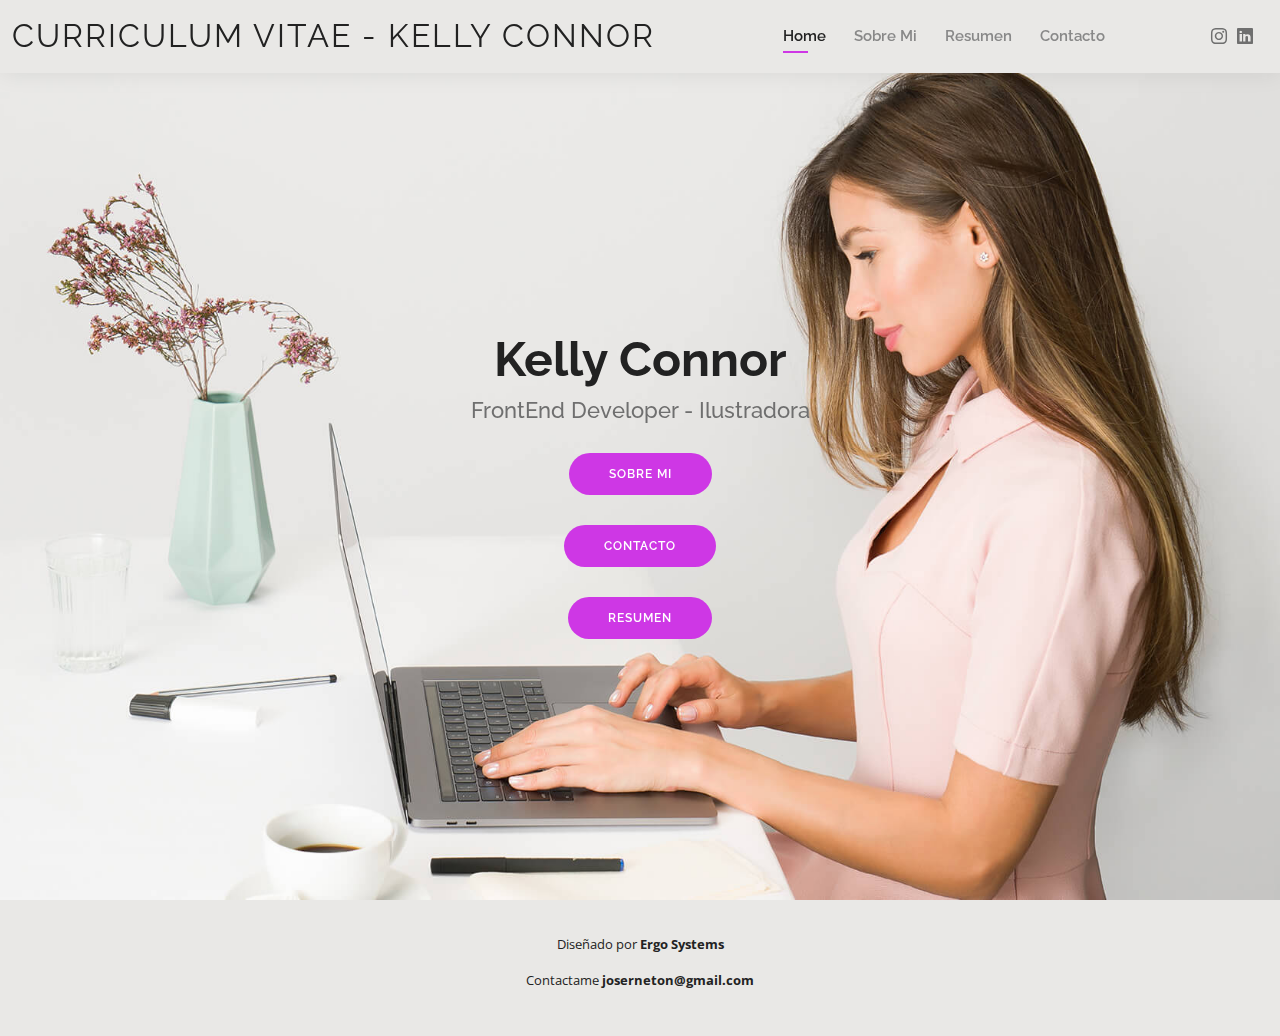
<file: Tp-Final/index.html>
<!-- =======================================================
 Autor: Ernesto Mariani
 Trabajo Practico Final
 Argentina Programa 4.0
  ======================================================== -->

<!DOCTYPE html>
<html lang="es">
<head>
  <meta charset="utf-8">
  <meta content="width=device-width, initial-scale=1.0" name="viewport">

  <title>Curriculum Vitae - Kelly Connor</title>
  <link href="assets/img/favicon.png" rel="icon">
  <!-- Fuente de Google -->
  <link href="https://fonts.googleapis.com/css?family=Open+Sans:300,300i,400,400i,600,600i,700,700i|Raleway:300,300i,400,400i,500,500i,600,600i,700,700i|Poppins:300,300i,400,400i,500,500i,600,600i,700,700i" rel="stylesheet">
 <!-- Archivos css + inconos + locales  + hojas de estilo -->
  <link href="assets/vendor/aos/aos.css" rel="stylesheet">
  <link href="assets/vendor/bootstrap/css/bootstrap.min.css" rel="stylesheet">
  <link href="assets/vendor/bootstrap-icons/bootstrap-icons.css" rel="stylesheet">
  <link href="assets/vendor/boxicons/css/boxicons.min.css" rel="stylesheet">
  <!--archivo css  -->
  <link href="assets/css/style.css" rel="stylesheet">
</head>

<body>
<header id="header" class="fixed-top">
    <div class="container-fluid d-flex justify-content-between align-items-center">
      <h1 class="logo me-auto me-lg-0"><a href="index.html">Curriculum Vitae - Kelly Connor</a></h1>
      <!--Barra de Navegacion  con inconos de redes sociales-->
      <nav id="navbar" class="navbar order-last order-lg-0">
        <ul>
          <li><a class="active" href="index.html">Home</a></li>
          <li><a href="sobre_mi.html">Sobre Mi</a></li>
          <li><a href="resumen.html">Resumen</a></li>
          <li><a href="contacto.html">Contacto</a></li>
        </ul>
        <i class="bi bi-list mobile-nav-toggle"></i>
      </nav>
      <div class="header-social-links">
        <a href="#" class="instagram"><i class="bi bi-instagram"></i></a>
        <a href="" class="linkedin"><i class="bi bi-linkedin"></i></a>
      </div>
    </div>
  </header>
  <!--Usamos un Hero, pues queda bonito para un portfolio ademas es medio 
    canon  para paginas de presentacion-->
  <section id="hero" class="d-flex align-items-center">
    <div class="container d-flex flex-column align-items-center" data-aos="zoom-in" data-aos-delay="100">
      <h1>Kelly Connor</h1>
      <h2>FrontEnd Developer - Ilustradora</h2>
      <a href="sobre_mi.html" class="btn-about">Sobre Mi</a>
      <a href="contacto.html" class="btn-about">Contacto</a>
      <a href="resumen.html" class="btn-about">Resumen</a>
    </div>
  </section>
  <!--Footer-->
  <footer id="footer">
    <div class="container">
      <div class="credits">
        <p>Diseñado por <strong> Ergo Systems </strong></p>
        <p>Contactame <strong> joserneton@gmail.com </strong></p>
      </div>
    </div>
  </footer>
  <div id="preloader"></div>
  <!--Icono par ir arriba-->
  <a href="#" class="back-to-top d-flex align-items-center justify-content-center"><i class="bi bi-arrow-up-short"></i></a>

  <!-- Scripts cargados para Boostrap y animaciones-->
  <script src="assets/vendor/purecounter/purecounter_vanilla.js"></script>
  <script src="assets/vendor/aos/aos.js"></script>
  <script src="assets/vendor/bootstrap/js/bootstrap.bundle.min.js"></script>
  <!-- Main Js para funcionalidades y animaciones -->
  <script src="assets/js/main.js"></script>

</body>

</html>
</file>
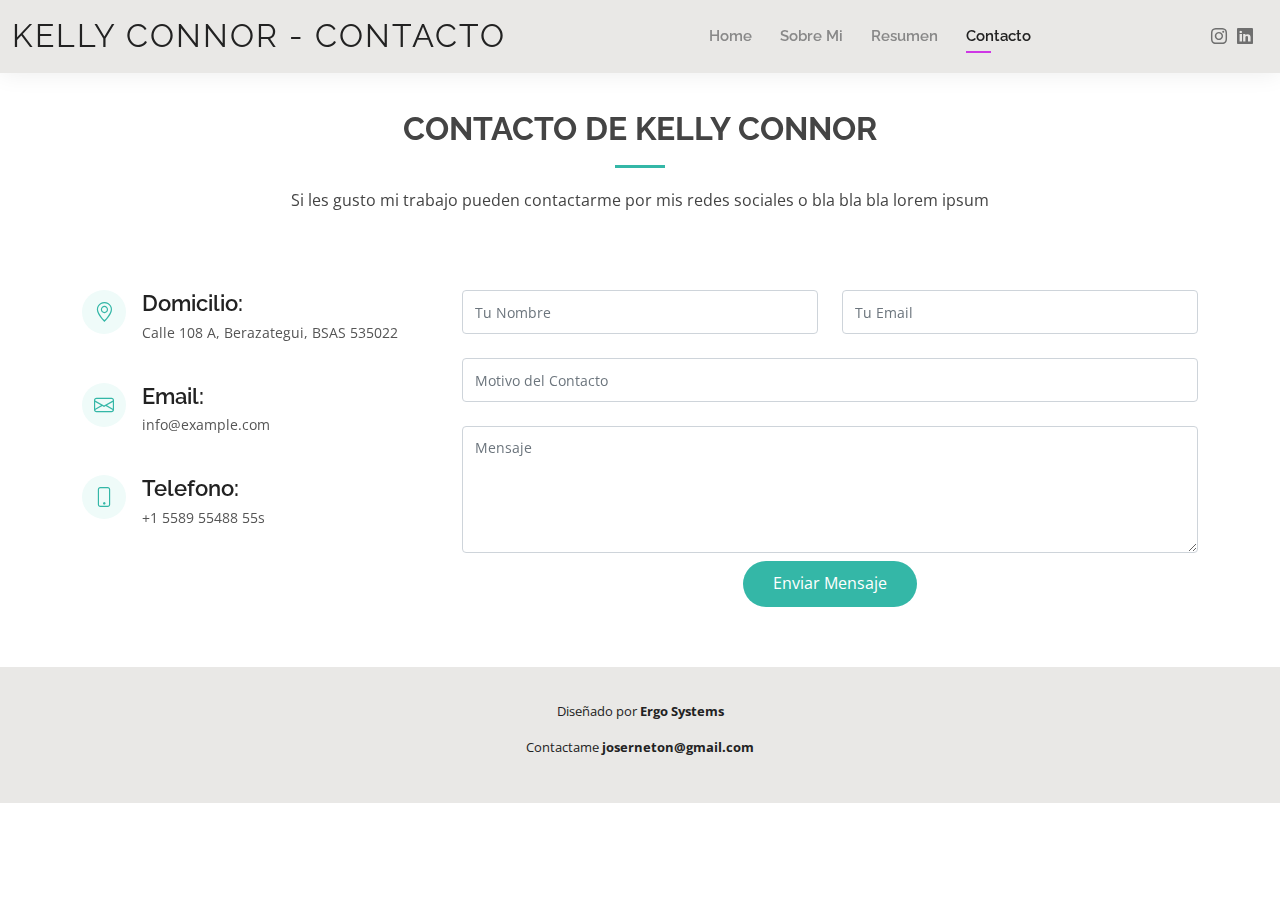
<file: Tp-Final/contacto.html>
<!DOCTYPE html>
<html lang="es">

<head>
  <meta charset="utf-8">
  <meta content="width=device-width, initial-scale=1.0" name="viewport">
  <title>Contacta a Kelly Connor</title>
  <link href="assets/img/favicon.png" rel="icon">
  <!--Fuente de Google-->
  <link href="https://fonts.googleapis.com/css?family=Open+Sans:300,300i,400,400i,600,600i,700,700i|Raleway:300,300i,400,400i,500,500i,600,600i,700,700i|Poppins:300,300i,400,400i,500,500i,600,600i,700,700i" rel="stylesheet">

  <!--Boostrap min mas algunos items y bundles-->
  <link href="assets/vendor/aos/aos.css" rel="stylesheet">
  <link href="assets/vendor/bootstrap/css/bootstrap.min.css" rel="stylesheet">
  <link href="assets/vendor/bootstrap-icons/bootstrap-icons.css" rel="stylesheet">
  <link href="assets/vendor/boxicons/css/boxicons.min.css" rel="stylesheet">
 
  
  <link href="assets/css/style.css" rel="stylesheet">
</head>

<body>
  <header id="header" class="fixed-top">
      <div class="container-fluid d-flex justify-content-between align-items-center">
      <h1 class="logo me-auto me-lg-0"><a href="index.html">Kelly Connor - Contacto</a></h1>
        <nav id="navbar" class="navbar order-last order-lg-0">
          <ul>
            <li><a href="index.html">Home</a></li>
            <li><a href="sobre_mi.html">Sobre Mi</a></li>
            <li><a href="resumen.html">Resumen</a></li>
            <li><a class="active" href="contacto.html">Contacto</a></li>
          </ul>
        <i class="bi bi-list mobile-nav-toggle"></i>
      </nav>
      <div class="header-social-links">
        <a href="#" class="instagram"><i class="bi bi-instagram"></i></a>
        <a href="#" class="linkedin"><i class="bi bi-linkedin"></i></i></a>
      </div>
      </div>

  </header>

  <main id="main">
  <section id="contact" class="contact">
      <div class="container" data-aos="fade-up">
      <div class="section-title">
          <h2>Contacto de Kelly Connor</h2>
          <p>
            Si les gusto mi trabajo pueden contactarme por mis redes sociales o bla bla bla
            lorem ipsum
          </p>
        </div>
        <div class="row mt-5">

          <div class="col-lg-4">
            <div class="info">
              <div class="address">
                <i class="bi bi-geo-alt"></i>
                <h4>Domicilio: </h4>
                <p>Calle 108 A, Berazategui, BSAS 535022</p>
              </div>

              <div class="email">
                <i class="bi bi-envelope"></i>
                <h4>Email: </h4>
                <p>info@example.com</p>
              </div>

              <div class="phone">
                <i class="bi bi-phone"></i>
                <h4>Telefono: </h4>
                <p>+1 5589 55488 55s</p>
              </div>

            </div>

          </div>

          <div class="col-lg-8 mt-5 mt-lg-0">
              <form action="" method="post" role="form" class="php-email-form">
              <div class="row">
                <div class="col-md-6 form-group">
                  <input type="text" name="name" class="form-control" id="name" placeholder="Tu Nombre" required>
                </div>
                <div class="col-md-6 form-group mt-3 mt-md-0">
                  <input type="email" class="form-control" name="email" id="email" placeholder="Tu Email" required>
                </div>
              </div>
              <div class="form-group mt-3">
                <input type="text" class="form-control" name="subject" id="subject" placeholder="Motivo del Contacto" required>
              </div>
              <div class="form-group mt-3">
                <textarea class="form-control" name="message" rows="5" placeholder="Mensaje" required></textarea>
              </div>
              <div class="text-center"><button type="submit">Enviar Mensaje</button></div>
            </form>
          </div>
        </div>
      </div>
    </section>
</main>


<footer id="footer">
  <div class="container">
    <div class="credits">
      <p>Diseñado por <strong>Ergo Systems</strong></p>
      <p>Contactame <strong> joserneton@gmail.com </strong></p>
    </div>
  </div>
</footer>

  <div id="preloader"></div>
  <!--Icono par ir arriba-->
  <a href="#" class="back-to-top d-flex align-items-center justify-content-center"><i class="bi bi-arrow-up-short"></i></a>
  <!-- Scripts cargados para Boostrap y animaciones-->
  <script src="assets/vendor/purecounter/purecounter_vanilla.js"></script>
  <script src="assets/vendor/aos/aos.js"></script>
  <script src="assets/vendor/bootstrap/js/bootstrap.bundle.min.js"></script>
  <script src="assets/js/main.js"></script>
</body>

</html>
</file>
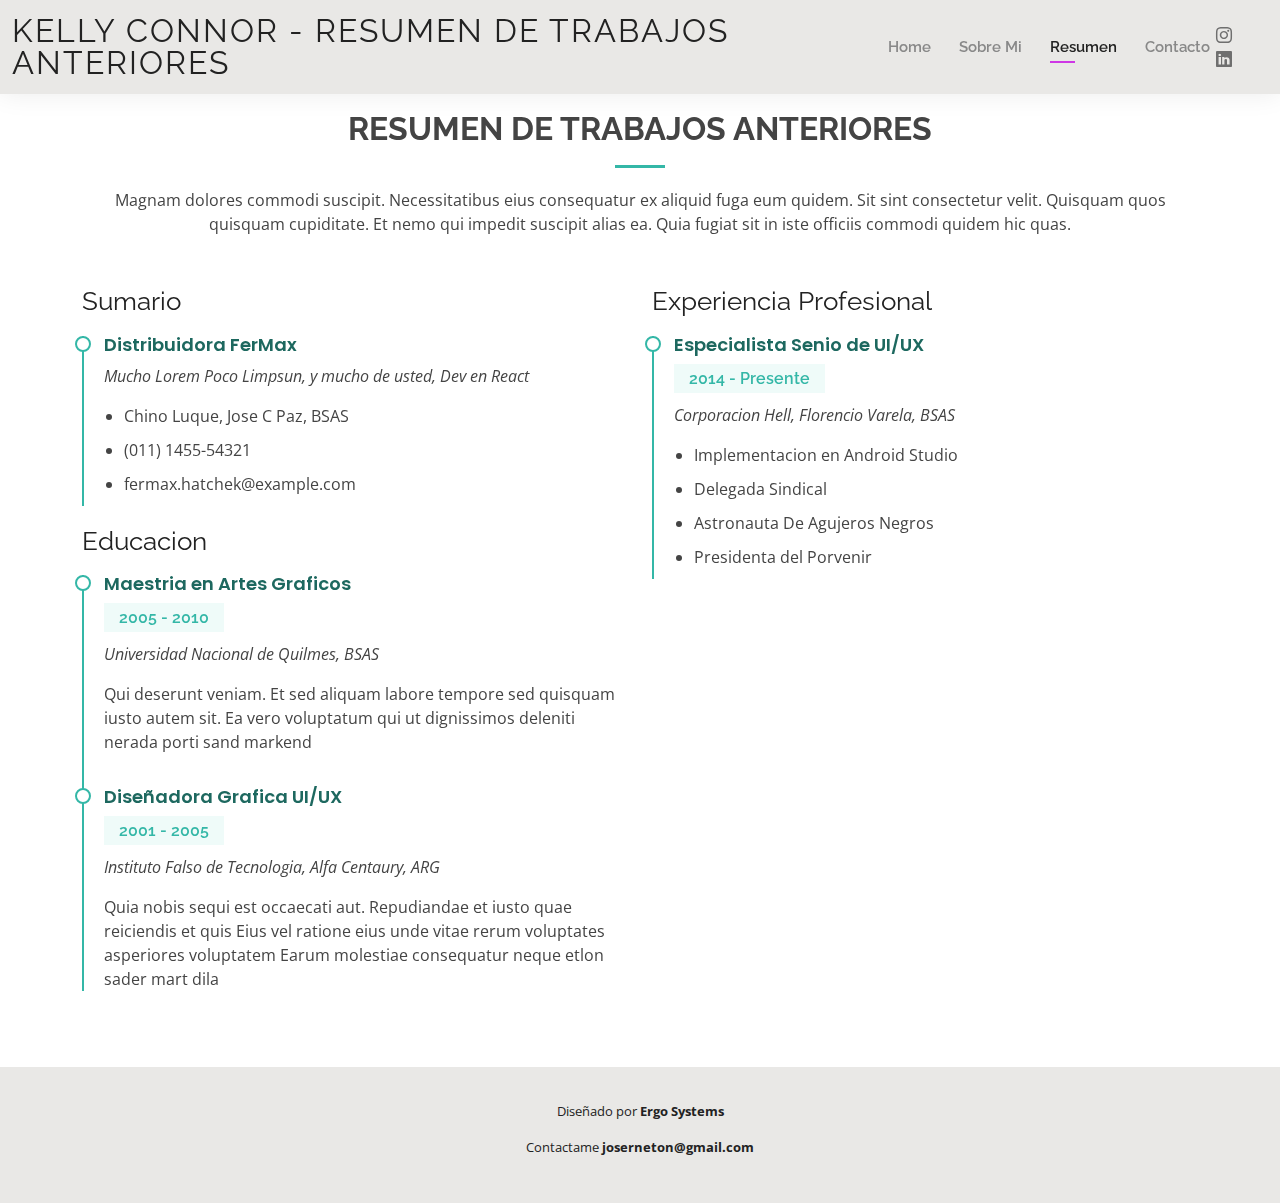
<file: Tp-Final/resumen.html>
<!DOCTYPE html>
<html lang="es">
<head>
  <meta charset="utf-8">
  <meta content="width=device-width, initial-scale=1.0" name="viewport">
  <title>Kelly Connor - Trabajos Anteriores</title>
  <link href="assets/img/favicon.png" rel="icon">
  <link href="https://fonts.googleapis.com/css?family=Open+Sans:300,300i,400,400i,600,600i,700,700i|Raleway:300,300i,400,400i,500,500i,600,600i,700,700i|Poppins:300,300i,400,400i,500,500i,600,600i,700,700i" rel="stylesheet">
  <!-- Archivos css -->
  <link href="assets/vendor/aos/aos.css" rel="stylesheet">
  <link href="assets/vendor/bootstrap/css/bootstrap.min.css" rel="stylesheet">
  <link href="assets/vendor/bootstrap-icons/bootstrap-icons.css" rel="stylesheet">
  <link href="assets/vendor/boxicons/css/boxicons.min.css" rel="stylesheet">
  <!--Hoja de Estilos -->
  <link href="assets/css/style.css" rel="stylesheet">
</head>
<body>
  <header id="header" class="fixed-top">
    <div class="container-fluid d-flex justify-content-between align-items-center">
      <h1 class="logo me-auto me-lg-0"><a href="index.html">Kelly Connor - Resumen de trabajos anteriores</a></h1>
      <nav id="navbar" class="navbar order-last order-lg-0">
        <ul>
          <li><a href="index.html">Home</a></li>
          <li><a href="sobre_mi.html">Sobre Mi</a></li>
          <li><a class="active" href="resumen.html">Resumen</a></li>
          <li><a href="contacto.html">Contacto</a></li>
        </ul>
        <i class="bi bi-list mobile-nav-toggle"></i>
      </nav>

      <div class="header-social-links">
        <a href="#" class="instagram"><i class="bi bi-instagram"></i></a>
        <a href="#" class="linkedin"><i class="bi bi-linkedin"></i></i></a>
      </div>
    </div>
  </header>
  <main id="main">
  <section id="resume" class="resume">
      <div class="container" data-aos="fade-up">
        <div class="section-title">
          <h2>Resumen de Trabajos Anteriores</h2>
          <p>Magnam dolores commodi suscipit. Necessitatibus eius consequatur ex aliquid fuga eum quidem. Sit sint consectetur velit. Quisquam quos quisquam cupiditate. Et nemo qui impedit suscipit alias ea. Quia fugiat sit in iste officiis commodi quidem hic quas.</p>
        </div>

        <div class="row">
          <div class="col-lg-6">
            <h3 class="resume-title">Sumario</h3>
            <div class="resume-item pb-0">
              <h4>Distribuidora FerMax</h4>
              <p><em>Mucho Lorem Poco Limpsun, y mucho de usted, Dev en React</em></p>
              <p>
              <ul>
                <li>Chino Luque, Jose C Paz, BSAS</li>
                <li>(011) 1455-54321</li>
                <li>fermax.hatchek@example.com</li>
              </ul>
              </p>
            </div>

            <h3 class="resume-title">Educacion</h3>
            <div class="resume-item">
              <h4>Maestria en Artes Graficos</h4>
              <h5>2005 - 2010</h5>
              <p><em>Universidad Nacional de Quilmes, BSAS</em></p>
              <p>Qui deserunt veniam. Et sed aliquam labore tempore sed quisquam iusto autem sit. Ea vero voluptatum qui ut dignissimos deleniti nerada porti sand markend</p>
            </div>
            <div class="resume-item">
              <h4>Diseñadora Grafica UI/UX</h4>
              <h5>2001 - 2005</h5>
              <p><em>Instituto Falso de Tecnologia, Alfa Centaury, ARG</em></p>
              <p>Quia nobis sequi est occaecati aut. Repudiandae et iusto quae reiciendis et quis Eius vel ratione eius unde vitae rerum voluptates asperiores voluptatem Earum molestiae consequatur neque etlon sader mart dila</p>
            </div>
          </div>
          <div class="col-lg-6">
            <h3 class="resume-title">Experiencia Profesional</h3>
            <div class="resume-item">
              <h4>Especialista Senio de UI/UX</h4>
              <h5>2014 - Presente</h5>
              <p><em>Corporacion Hell, Florencio Varela, BSAS </em></p>
              <p>
              <ul>
                <li>Implementacion en Android Studio</li>
                <li>Delegada Sindical</li>
                <li>Astronauta De Agujeros Negros</li>
                <li>Presidenta del Porvenir</li>
              </ul>
              </p>
            </div>
          </div>
        </div>

      </div>
    </section>
  </main>

  <footer id="footer">
    <div class="container">
      <div class="credits">
        <p>Diseñado por <strong> Ergo Systems </strong></p>
        <p>Contactame <strong> joserneton@gmail.com </strong></p>
      </div>
    </div>
  </footer>
  <div id="preloader"></div>
  <a href="#" class="back-to-top d-flex align-items-center justify-content-center"><i class="bi bi-arrow-up-short"></i></a>
  <!-- Scripts cargados para Boostrap y animaciones-->
  <script src="assets/vendor/purecounter/purecounter_vanilla.js"></script>
  <script src="assets/vendor/aos/aos.js"></script>
  <script src="assets/vendor/bootstrap/js/bootstrap.bundle.min.js"></script>
  
  <!-- Main Js para funcionalidades y animaciones -->
  <script src="assets/js/main.js"></script>

</body>

</html>
</file>
<file: Tp-Final/assets/css/style.css>
body {
  font-family: "Open Sans", sans-serif;
  color: #444444;
}

a {
  color: #ce37e5;
  text-decoration: none;
}

a:hover {
  color: #ce37e5;
  text-decoration: none;
}

h1,
h2,
h3,
h4,
h5,
h6 {
  font-family: "Raleway", sans-serif;
}

#main {
  margin-top: 50px;
}

@media (max-width: 992px) {
  #main {
    margin-top: 30px;
  }
}

#preloader {
  position: fixed;
  top: 0;
  left: 0;
  right: 0;
  bottom: 0;
  z-index: 9999;
  overflow: hidden;
  background: #fff;
}

#preloader:before {
  content: "";
  position: fixed;
  top: calc(50% - 30px);
  left: calc(50% - 30px);
  border: 6px solid #ce37e5;
  border-top-color: #dcf5f2;
  border-radius: 50%;
  width: 60px;
  height: 60px;
  -webkit-animation: animate-preloader 1s linear infinite;
  animation: animate-preloader 1s linear infinite;
}

@-webkit-keyframes animate-preloader {
  0% {
    transform: rotate(0deg);
  }

  100% {
    transform: rotate(360deg);
  }
}

@keyframes animate-preloader {
  0% {
    transform: rotate(0deg);
  }

  100% {
    transform: rotate(360deg);
  }
}

/*--------------------------------------------------------------
# Back to top button
--------------------------------------------------------------*/
.back-to-top {
  position: fixed;
  visibility: hidden;
  opacity: 0;
  right: 15px;
  bottom: 15px;
  z-index: 996;
  background: #ce37e5;
  width: 40px;
  height: 40px;
  border-radius: 50px;
  transition: all 0.4s;
}

.back-to-top i {
  font-size: 24px;
  color: #fff;
  line-height: 0;
}

.back-to-top:hover {
  background: #49cbbb;
  color: #fff;
}

.back-to-top.active {
  visibility: visible;
  opacity: 1;
}

/*--------------------------------------------------------------
# Header
--------------------------------------------------------------*/
#header {
  background: #e9e8e6;
  box-shadow: 0px 0px 25px 0 rgba(0, 0, 0, 0.08);
  z-index: 997;
  padding: 15px 0;
}

#header .logo {
  font-size: 32px;
  margin: 0;
  padding: 0;
  line-height: 1;
  font-weight: 400;
  letter-spacing: 2px;
  text-transform: uppercase;
}

#header .logo a {
  color: #222222;
}

#header .logo img {
  max-height: 40px;
}

@media (max-width: 992px) {
  #header .logo {
    font-size: 28px;
  }
}

/*--------------------------------------------------------------
# Header Social Links
--------------------------------------------------------------*/
.header-social-links {
  padding-right: 15px;
}

.header-social-links a {
  color: #6f6f6f;
  padding-left: 6px;
  display: inline-block;
  line-height: 0px;
  transition: 0.3s;
  font-size: 16px;
}

.header-social-links a:hover {
  color: #34b7a7;
}

/*--------------------------------------------------------------
# Navigation Menu
--------------------------------------------------------------*/
/**
* Desktop Navigation 
*/
.navbar {
  padding: 0;
}

.navbar ul {
  margin: 0;
  padding: 0;
  display: flex;
  list-style: none;
  align-items: center;
}

.navbar li {
  position: relative;
  padding: 10px 0 10px 28px;
}

.navbar a,
.navbar a:focus {
  display: flex;
  align-items: center;
  justify-content: space-between;
  font-family: "Raleway", sans-serif;
  font-size: 15px;
  font-weight: 600;
  color: #888888;
  white-space: nowrap;
  transition: 0.3s;
  position: relative;
}

.navbar a i,
.navbar a:focus i {
  font-size: 12px;
  line-height: 0;
  margin-left: 5px;
}

.navbar>ul>li>a:before {
  content: "";
  position: absolute;
  width: 0;
  height: 2px;
  bottom: -5px;
  left: 0;
  background-color: #ce37e5;
  visibility: hidden;
  width: 0px;
  transition: all 0.3s ease-in-out 0s;
}

.navbar a:hover:before,
.navbar li:hover>a:before,
.navbar .active:before {
  visibility: visible;
  width: 25px;
}

.navbar a:hover,
.navbar .active,
.navbar .active:focus,
.navbar li:hover>a {
  color: #222222;
}

.navbar .dropdown ul {
  display: block;
  position: absolute;
  left: 14px;
  top: calc(100% + 30px);
  margin: 0;
  padding: 10px 0;
  z-index: 99;
  opacity: 0;
  visibility: hidden;
  background: #fff;
  box-shadow: 0px 0px 30px rgba(127, 137, 161, 0.25);
  transition: 0.3s;
  border-radius: 4px;
}

.navbar .dropdown ul li {
  min-width: 200px;
  padding: 0;
}

.navbar .dropdown ul a {
  padding: 10px 20px;
  font-size: 15px;
  text-transform: none;
  font-weight: 600;
}

.navbar .dropdown ul a i {
  font-size: 12px;
}

.navbar .dropdown ul a:hover,
.navbar .dropdown ul .active:hover,
.navbar .dropdown ul li:hover>a {
  color: #34b7a7;
}

.navbar .dropdown:hover>ul {
  opacity: 1;
  top: 100%;
  visibility: visible;
}

.navbar .dropdown .dropdown ul {
  top: 0;
  left: calc(100% - 30px);
  visibility: hidden;
}

.navbar .dropdown .dropdown:hover>ul {
  opacity: 1;
  top: 0;
  left: 100%;
  visibility: visible;
}

@media (max-width: 1366px) {
  .navbar .dropdown .dropdown ul {
    left: -90%;
  }

  .navbar .dropdown .dropdown:hover>ul {
    left: -100%;
  }
}

/**
* Mobile Navigation 
*/
.mobile-nav-toggle {
  color: #222222;
  font-size: 28px;
  cursor: pointer;
  display: none;
  line-height: 0;
  transition: 0.5s;
}

.mobile-nav-toggle.bi-x {
  color: #fff;
}

@media (max-width: 991px) {
  .mobile-nav-toggle {
    display: block;
  }

  .navbar ul {
    display: none;
  }
}

.navbar-mobile {
  position: fixed;
  overflow: hidden;
  top: 0;
  right: 0;
  left: 0;
  bottom: 0;
  background: rgba(9, 9, 9, 0.9);
  transition: 0.3s;
  z-index: 999;
}

.navbar-mobile .mobile-nav-toggle {
  position: absolute;
  top: 15px;
  right: 15px;
}

.navbar-mobile ul {
  display: block;
  position: absolute;
  top: 55px;
  right: 15px;
  bottom: 15px;
  left: 15px;
  padding: 10px 0;
  border-radius: 10px;
  background-color: #fff;
  overflow-y: auto;
  transition: 0.3s;
}

.navbar-mobile a,
.navbar-mobile a:focus {
  font-size: 15px;
  padding-right: 15px;
  color: #222222;
}

.navbar-mobile a:hover,
.navbar-mobile .active,
.navbar-mobile li:hover>a {
  color: #34b7a7;
}

.navbar-mobile .getstarted,
.navbar-mobile .getstarted:focus {
  margin: 15px;
}

.navbar-mobile .dropdown ul {
  position: static;
  display: none;
  margin: 10px 20px;
  padding: 10px 0;
  z-index: 99;
  opacity: 1;
  visibility: visible;
  background: #fff;
  box-shadow: 0px 0px 30px rgba(127, 137, 161, 0.25);
}

.navbar-mobile .dropdown ul li {
  min-width: 200px;
}

.navbar-mobile .dropdown ul a {
  padding: 10px 20px;
}

.navbar-mobile .dropdown ul a i {
  font-size: 12px;
}

.navbar-mobile .dropdown ul a:hover,
.navbar-mobile .dropdown ul .active:hover,
.navbar-mobile .dropdown ul li:hover>a {
  color: #34b7a7;
}

.navbar-mobile .dropdown>.dropdown-active {
  display: block;
}

/*--------------------------------------------------------------
# Hero Section
--------------------------------------------------------------*/
#hero {
  width: 100%;
  height: 100vh;
  background: url("../img/hero-bg.jpg") top right;
  background-size: cover;
}

#hero .container {
  padding-top: 70px;
  position: relative;
}

@media (max-width: 992px) {
  #hero .container {
    padding-top: 58px;
  }
}

#hero h1 {
  margin: 0;
  font-size: 48px;
  font-weight: 700;
  line-height: 56px;
  color: #222222;
}

#hero h2 {
  color: #6f6f6f;
  margin: 10px 0 0 0;
  font-size: 22px;
}

#hero .btn-about {
  font-family: "Raleway", sans-serif;
  text-transform: uppercase;
  font-weight: 600;
  font-size: 12px;
  letter-spacing: 1px;
  display: inline-block;
  padding: 12px 40px;
  border-radius: 50px;
  transition: 0.5s;
  margin-top: 30px;
  color: #fff;
  background: #ce37e5;
}

#hero .btn-about:hover {
  background: #3dc8b7;
}

@media (min-width: 1024px) {
  #hero {
    background-attachment: fixed;
  }
}

@media (max-width: 992px) {
  #hero:before {
    content: "";
    background: rgba(255, 255, 255, 0.8);
    position: absolute;
    bottom: 0;
    top: 0;
    left: 0;
    right: 0;
  }

  #hero h1 {
    font-size: 28px;
    line-height: 36px;
  }

  #hero h2 {
    font-size: 18px;
    line-height: 24px;
  }
}

/*--------------------------------------------------------------
# Sections General
--------------------------------------------------------------*/
section {
  padding: 60px 0;
}

.section-bg {
  background-color: #e7f8f6;
}

.section-title {
  text-align: center;
  padding-bottom: 30px;
}

.section-title h2 {
  font-size: 32px;
  font-weight: bold;
  text-transform: uppercase;
  margin-bottom: 20px;
  padding-bottom: 20px;
  position: relative;
}

.section-title h2::after {
  content: "";
  position: absolute;
  display: block;
  width: 50px;
  height: 3px;
  background: #34b7a7;
  bottom: 0;
  left: calc(50% - 25px);
}

.section-title p {
  margin-bottom: 0;
}

/*--------------------------------------------------------------
# Cta
--------------------------------------------------------------*/
.cta {
  background: linear-gradient(rgba(0, 0, 0, 0.6), rgba(0, 0, 0, 0.6)), url("../img/bg-1.jpg") fixed center center;
  background-size: cover;
  padding: 80px 0;
}

.cta h3 {
  color: #fff;
  font-size: 28px;
  font-weight: 700;
}

.cta p {
  color: #fff;
}

.cta .cta-btn {
  font-family: "Raleway", sans-serif;
  text-transform: uppercase;
  font-weight: 500;
  font-size: 16px;
  letter-spacing: 1px;
  display: inline-block;
  padding: 8px 20px;
  border-radius: 2px;
  transition: 0.5s;
  margin: 10px;
  border: 2px solid #fff;
  color: #fff;
}

.cta .cta-btn:hover {
  background: #34b7a7;
  border: 2px solid #34b7a7;
}

@media (max-width: 1024px) {
  .cta {
    background-attachment: scroll;
  }
}

@media (min-width: 769px) {
  .cta .cta-btn-container {
    display: flex;
    align-items: center;
    justify-content: flex-end;
  }
}

/*--------------------------------------------------------------
# About
--------------------------------------------------------------*/
.about .content h3 {
  font-weight: 700;
  font-size: 26px;
  color: #555555;
}

.about .content ul {
  list-style: none;
  padding: 0;
}

.about .content ul li {
  padding-bottom: 10px;
}

.about .content ul i {
  font-size: 20px;
  padding-right: 2px;
  color: #34b7a7;
}

.about .content p:last-child {
  margin-bottom: 0;
}

/*--------------------------------------------------------------
# Skills
--------------------------------------------------------------*/
.skills .progress {
  height: 60px;
  display: block;
  background: none;
  border-radius: 0;
}

.skills .progress .skill {
  padding: 10px 0;
  margin: 0 0 6px 0;
  text-transform: uppercase;
  display: block;
  font-weight: 600;
  font-family: "Poppins", sans-serif;
  color: #222222;
}

.skills .progress .skill .val {
  float: right;
  font-style: normal;
}

.skills .progress-bar-wrap {
  background: #f3f3f3;
}

.skills .progress-bar {
  width: 1px;
  height: 10px;
  transition: 0.9s;
  background-color: #34b7a7;
}

/*--------------------------------------------------------------
# Facts
--------------------------------------------------------------*/
.facts .counters span {
  font-size: 48px;
  display: block;
  color: #34b7a7;
}

.facts .counters p {
  padding: 0;
  margin: 0 0 20px 0;
  font-family: "Raleway", sans-serif;
  font-size: 14px;
}

/*--------------------------------------------------------------
# Testimonials
--------------------------------------------------------------*/
.testimonials .section-header {
  margin-bottom: 40px;
}

.testimonials .testimonials-carousel,
.testimonials .testimonials-slider {
  overflow: hidden;
}

.testimonials .testimonial-item {
  text-align: center;
}

.testimonials .testimonial-item .testimonial-img {
  width: 120px;
  border-radius: 50%;
  border: 4px solid #fff;
  margin: 0 auto;
}

.testimonials .testimonial-item h3 {
  font-size: 20px;
  font-weight: bold;
  margin: 10px 0 5px 0;
  color: #111;
}

.testimonials .testimonial-item h4 {
  font-size: 14px;
  color: #999;
  margin: 0 0 15px 0;
}

.testimonials .testimonial-item .quote-icon-left,
.testimonials .testimonial-item .quote-icon-right {
  color: #c8efea;
  font-size: 26px;
}

.testimonials .testimonial-item .quote-icon-left {
  display: inline-block;
  left: -5px;
  position: relative;
}

.testimonials .testimonial-item .quote-icon-right {
  display: inline-block;
  right: -5px;
  position: relative;
  top: 10px;
}

.testimonials .testimonial-item p {
  font-style: italic;
  margin: 0 auto 15px auto;
}

@media (min-width: 992px) {
  .testimonials .testimonial-item p {
    width: 80%;
  }
}

.testimonials .swiper-pagination {
  margin-top: 20px;
  position: relative;
}

.testimonials .swiper-pagination .swiper-pagination-bullet {
  width: 12px;
  height: 12px;
  background-color: #fff;
  opacity: 1;
  border: 1px solid #34b7a7;
}

.testimonials .swiper-pagination .swiper-pagination-bullet-active {
  background-color: #34b7a7;
}

/*--------------------------------------------------------------
# Resume
--------------------------------------------------------------*/
.resume .resume-title {
  font-size: 26px;
  font-weight: 400;
  margin-top: 20px;
  margin-bottom: 20px;
  color: #222222;
}

.resume .resume-item {
  padding: 0 0 20px 20px;
  margin-top: -2px;
  border-left: 2px solid #34b7a7;
  position: relative;
}

.resume .resume-item h4 {
  line-height: 18px;
  font-size: 18px;
  font-weight: 600;
  font-family: "Poppins", sans-serif;
  color: #1d685f;
  margin-bottom: 10px;
}

.resume .resume-item h5 {
  font-size: 16px;
  background: #effbf9;
  padding: 5px 15px;
  display: inline-block;
  font-weight: 600;
  margin-bottom: 10px;
  color: #34b7a7;
}

.resume .resume-item ul {
  padding-left: 20px;
}

.resume .resume-item ul li {
  padding-bottom: 10px;
}

.resume .resume-item:last-child {
  padding-bottom: 0;
}

.resume .resume-item::before {
  content: "";
  position: absolute;
  width: 16px;
  height: 16px;
  border-radius: 50px;
  left: -9px;
  top: 0;
  background: #fff;
  border: 2px solid #34b7a7;
}

/*--------------------------------------------------------------
# Services
--------------------------------------------------------------*/
.services .icon-box {
  text-align: center;
  padding: 70px 20px 80px 20px;
  transition: all ease-in-out 0.3s;
  background: #fff;
  box-shadow: 0px 0 35px 0 rgba(0, 0, 0, 0.08);
}

.services .icon-box .icon {
  margin: 0 auto;
  width: 100px;
  height: 100px;
  display: flex;
  align-items: center;
  justify-content: center;
  transition: ease-in-out 0.3s;
  position: relative;
}

.services .icon-box .icon i {
  font-size: 36px;
  transition: 0.5s;
  position: relative;
}

.services .icon-box .icon svg {
  position: absolute;
  top: 0;
  left: 0;
}

.services .icon-box .icon svg path {
  transition: 0.5s;
  fill: #f5f5f5;
}

.services .icon-box h4 {
  font-weight: 600;
  margin: 10px 0 15px 0;
  font-size: 22px;
}

.services .icon-box h4 a {
  color: #222222;
  transition: ease-in-out 0.3s;
}

.services .icon-box p {
  line-height: 24px;
  font-size: 14px;
  margin-bottom: 0;
}

.services .iconbox-blue i {
  color: #47aeff;
}

.services .iconbox-blue:hover .icon i {
  color: #fff;
}

.services .iconbox-blue:hover .icon path {
  fill: #47aeff;
}

.services .iconbox-orange i {
  color: #ffa76e;
}

.services .iconbox-orange:hover .icon i {
  color: #fff;
}

.services .iconbox-orange:hover .icon path {
  fill: #ffa76e;
}

.services .iconbox-pink i {
  color: #e80368;
}

.services .iconbox-pink:hover .icon i {
  color: #fff;
}

.services .iconbox-pink:hover .icon path {
  fill: #e80368;
}

.services .iconbox-yellow i {
  color: #ffbb2c;
}

.services .iconbox-yellow:hover .icon i {
  color: #fff;
}

.services .iconbox-yellow:hover .icon path {
  fill: #ffbb2c;
}

.services .iconbox-red i {
  color: #ff5828;
}

.services .iconbox-red:hover .icon i {
  color: #fff;
}

.services .iconbox-red:hover .icon path {
  fill: #ff5828;
}

.services .iconbox-teal i {
  color: #11dbcf;
}

.services .iconbox-teal:hover .icon i {
  color: #fff;
}

.services .iconbox-teal:hover .icon path {
  fill: #11dbcf;
}

/*--------------------------------------------------------------
# Portfolio
--------------------------------------------------------------*/
.portfolio .portfolio-item {
  margin-bottom: 30px;
}

.portfolio #portfolio-flters {
  padding: 0;
  margin: 0 auto 20px auto;
  list-style: none;
  text-align: center;
}

.portfolio #portfolio-flters li {
  cursor: pointer;
  display: inline-block;
  padding: 8px 16px 10px 16px;
  font-size: 13px;
  font-weight: 500;
  line-height: 1;
  text-transform: uppercase;
  color: #444444;
  margin-bottom: 5px;
  transition: all 0.3s ease-in-out;
  border-radius: 50px;
}

.portfolio #portfolio-flters li:hover,
.portfolio #portfolio-flters li.filter-active {
  color: #fff;
  background: #34b7a7;
}

.portfolio #portfolio-flters li:last-child {
  margin-right: 0;
}

.portfolio .portfolio-wrap {
  transition: 0.3s;
  position: relative;
  overflow: hidden;
  z-index: 1;
  background: rgba(34, 34, 34, 0.6);
}

.portfolio .portfolio-wrap::before {
  content: "";
  background: rgba(34, 34, 34, 0.6);
  position: absolute;
  left: 0;
  right: 0;
  top: 0;
  bottom: 0;
  transition: all ease-in-out 0.3s;
  z-index: 2;
  opacity: 0;
}

.portfolio .portfolio-wrap img {
  transition: all ease-in-out 0.3s;
}

.portfolio .portfolio-wrap .portfolio-info {
  opacity: 0;
  position: absolute;
  top: 0;
  left: 0;
  right: 0;
  bottom: 0;
  z-index: 3;
  transition: all ease-in-out 0.3s;
  display: flex;
  flex-direction: column;
  justify-content: flex-end;
  align-items: flex-start;
  padding: 20px;
}

.portfolio .portfolio-wrap .portfolio-info h4 {
  font-size: 20px;
  color: #fff;
  font-weight: 600;
}

.portfolio .portfolio-wrap .portfolio-info p {
  color: rgba(255, 255, 255, 0.7);
  font-size: 14px;
  text-transform: uppercase;
  padding: 0;
  margin: 0;
  font-style: italic;
}

.portfolio .portfolio-wrap .portfolio-links {
  text-align: center;
  z-index: 4;
}

.portfolio .portfolio-wrap .portfolio-links a {
  color: #fff;
  margin: 0 5px 0 0;
  font-size: 28px;
  display: inline-block;
  transition: 0.3s;
}

.portfolio .portfolio-wrap .portfolio-links a:hover {
  color: #78d9cd;
}

.portfolio .portfolio-wrap:hover::before {
  opacity: 1;
}

.portfolio .portfolio-wrap:hover img {
  transform: scale(1.2);
}

.portfolio .portfolio-wrap:hover .portfolio-info {
  opacity: 1;
}

/*--------------------------------------------------------------
# Portfolio Details
--------------------------------------------------------------*/
.portfolio-details {
  padding-top: 0;
}

.portfolio-details .portfolio-details-slider img {
  width: 100%;
}

.portfolio-details .portfolio-details-slider .swiper-pagination {
  margin-top: 20px;
  position: relative;
}

.portfolio-details .portfolio-details-slider .swiper-pagination .swiper-pagination-bullet {
  width: 12px;
  height: 12px;
  background-color: #fff;
  opacity: 1;
  border: 1px solid #34b7a7;
}

.portfolio-details .portfolio-details-slider .swiper-pagination .swiper-pagination-bullet-active {
  background-color: #34b7a7;
}

.portfolio-details .portfolio-info {
  padding: 30px;
  box-shadow: 0px 0 30px rgba(34, 34, 34, 0.08);
}

.portfolio-details .portfolio-info h3 {
  font-size: 22px;
  font-weight: 700;
  margin-bottom: 20px;
  padding-bottom: 20px;
  border-bottom: 1px solid #eee;
}

.portfolio-details .portfolio-info ul {
  list-style: none;
  padding: 0;
  font-size: 15px;
}

.portfolio-details .portfolio-info ul li+li {
  margin-top: 10px;
}

.portfolio-details .portfolio-description {
  padding-top: 30px;
}

.portfolio-details .portfolio-description h2 {
  font-size: 26px;
  font-weight: 700;
  margin-bottom: 20px;
}

.portfolio-details .portfolio-description p {
  padding: 0;
}

/*--------------------------------------------------------------
# Contact
--------------------------------------------------------------*/
.contact .info {
  width: 100%;
  background: #fff;
}

.contact .info i {
  font-size: 20px;
  color: #34b7a7;
  float: left;
  width: 44px;
  height: 44px;
  background: #effbf9;
  display: flex;
  justify-content: center;
  align-items: center;
  border-radius: 50px;
  transition: all 0.3s ease-in-out;
}

.contact .info h4 {
  padding: 0 0 0 60px;
  font-size: 22px;
  font-weight: 600;
  margin-bottom: 5px;
  color: #222222;
}

.contact .info p {
  padding: 0 0 0 60px;
  margin-bottom: 0;
  font-size: 14px;
  color: #555555;
}

.contact .info .email,
.contact .info .phone {
  margin-top: 40px;
}

.contact .info .email:hover i,
.contact .info .address:hover i,
.contact .info .phone:hover i {
  background: #34b7a7;
  color: #fff;
}

.contact .php-email-form {
  width: 100%;
  background: #fff;
}

.contact .php-email-form .form-group {
  padding-bottom: 8px;
}

.contact .php-email-form .error-message {
  display: none;
  color: #fff;
  background: #ed3c0d;
  text-align: center;
  padding: 15px;
  font-weight: 600;
}

.contact .php-email-form .sent-message {
  display: none;
  color: #fff;
  background: #18d26e;
  text-align: center;
  padding: 15px;
  font-weight: 600;
}

.contact .php-email-form .loading {
  display: none;
  background: #fff;
  text-align: center;
  padding: 15px;
}

.contact .php-email-form .loading:before {
  content: "";
  display: inline-block;
  border-radius: 50%;
  width: 24px;
  height: 24px;
  margin: 0 10px -6px 0;
  border: 3px solid #18d26e;
  border-top-color: #eee;
  -webkit-animation: animate-loading 1s linear infinite;
  animation: animate-loading 1s linear infinite;
}

.contact .php-email-form input,
.contact .php-email-form textarea {
  border-radius: 4px;
  box-shadow: none;
  font-size: 14px;
}

.contact .php-email-form input:focus,
.contact .php-email-form textarea:focus {
  border-color: #34b7a7;
}

.contact .php-email-form input {
  height: 44px;
}

.contact .php-email-form textarea {
  padding: 10px 12px;
}

.contact .php-email-form button[type=submit] {
  background: #34b7a7;
  border: 0;
  padding: 10px 30px 12px 30px;
  color: #fff;
  transition: 0.4s;
  border-radius: 50px;
}

.contact .php-email-form button[type=submit]:hover {
  background: #3dc8b7;
}

@-webkit-keyframes animate-loading {
  0% {
    transform: rotate(0deg);
  }

  100% {
    transform: rotate(360deg);
  }
}

@keyframes animate-loading {
  0% {
    transform: rotate(0deg);
  }

  100% {
    transform: rotate(360deg);
  }
}

/*--------------------------------------------------------------
# Footer
--------------------------------------------------------------*/
#footer {
  background: #e9e8e6;
  padding: 30px 0;
  color: #222222;
  font-size: 14px;
  text-align: center;
}

#footer .credits {
  padding-top: 5px;
  font-size: 13px;
}

#footer .credits a {
  color: #34b7a7;
}
</file>
